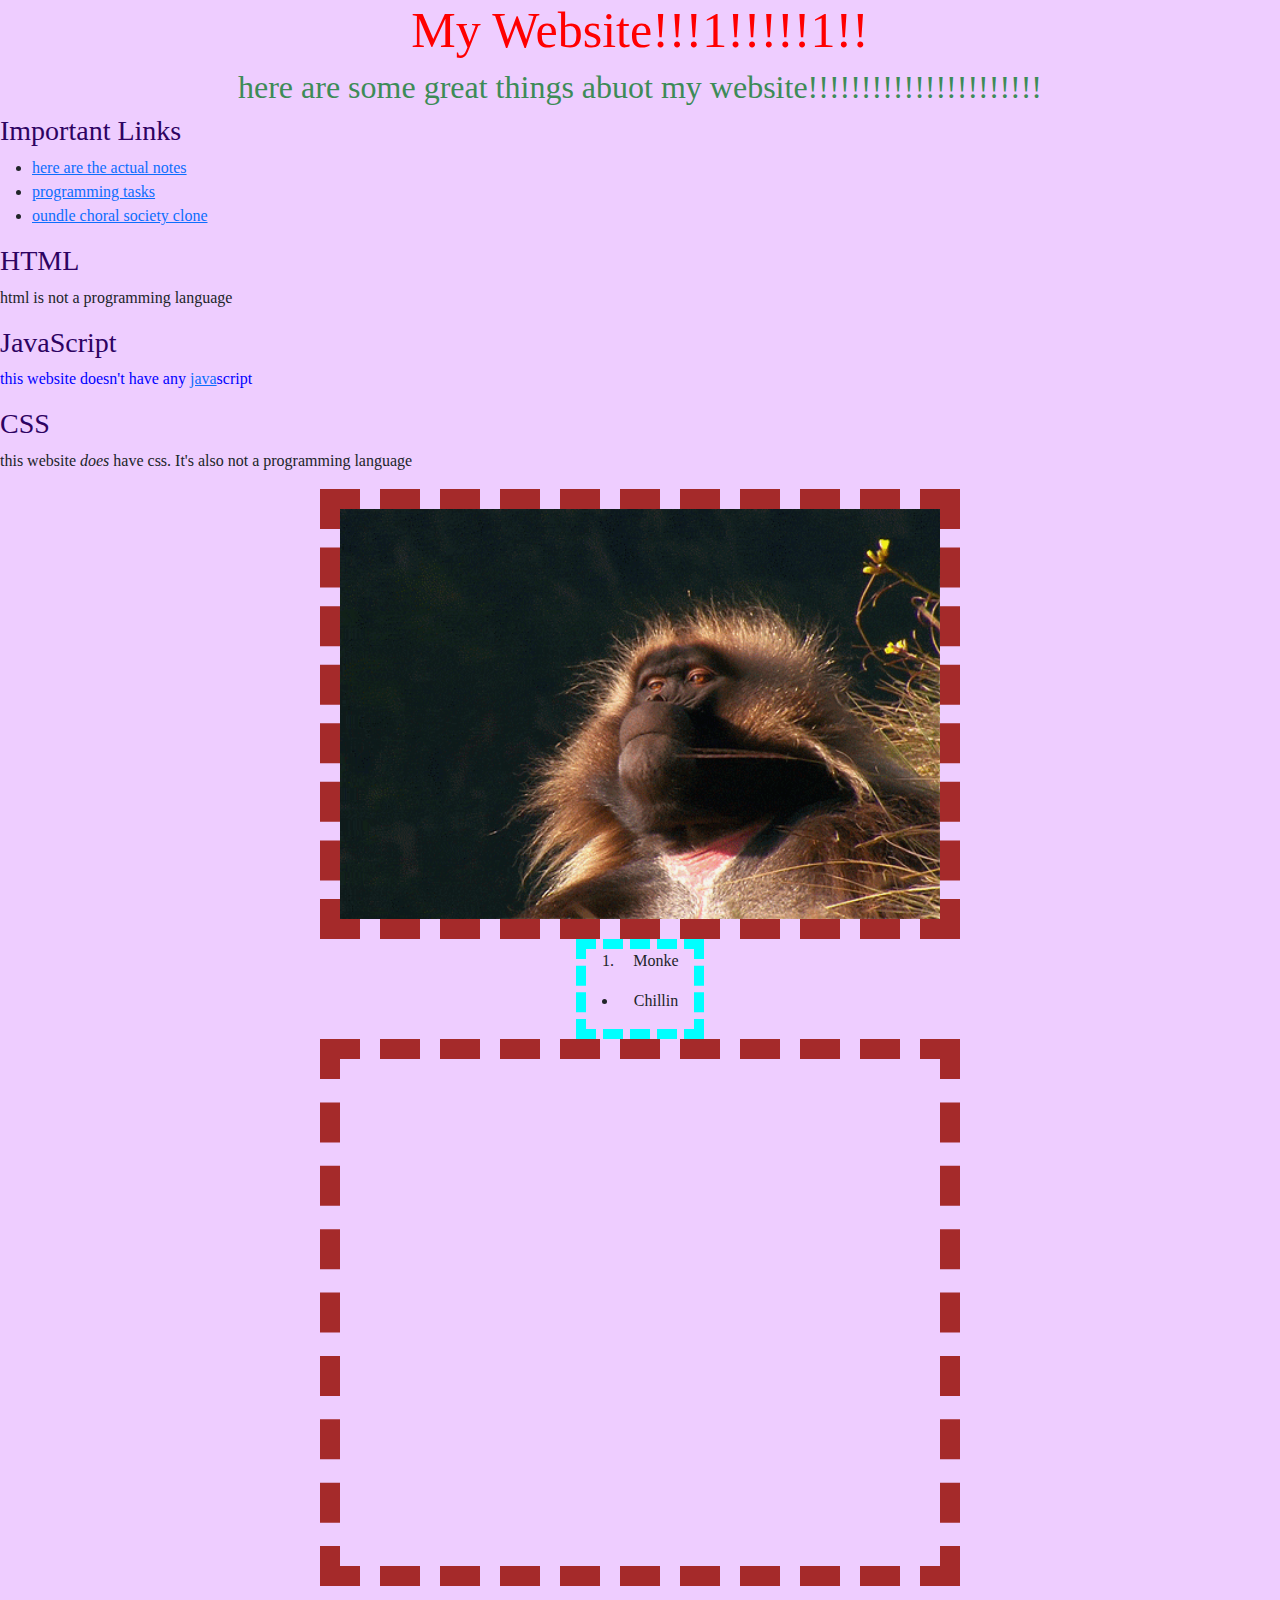
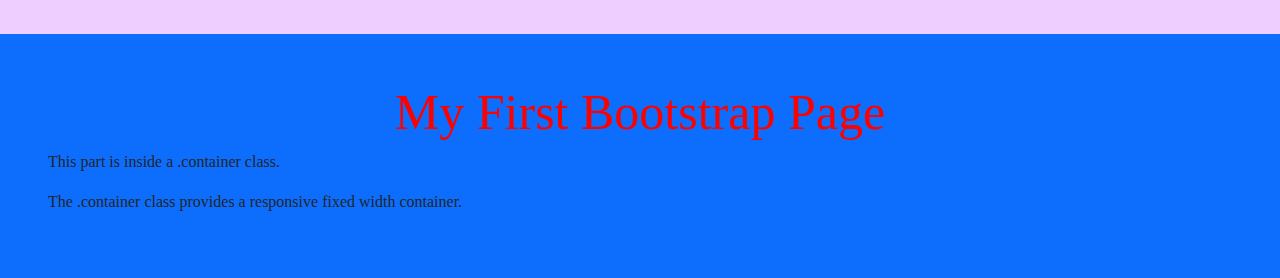
<file: index.html>
<!DOCTYPE HTML>
<html lang="en">
    <head>
        <title>My Website!</title>
        <meta charset="UTF-8">
        <meta name="viewport" content="width=device-width, initial-scale=1">
        <link href="https://cdn.jsdelivr.net/npm/bootstrap@5.3.1/dist/css/bootstrap.min.css" rel="stylesheet">
        <script src="https://cdn.jsdelivr.net/npm/bootstrap@5.3.1/dist/js/bootstrap.bundle.min.js"></script>
        <link rel="stylesheet", href="my website.css">
    </head>
    <body>
        <h1>My Website!!!1!!!!!1!!</h1>
            <h2>here are some great things abuot my website!!!!!!!!!!!!!!!!!!!!!!</h2>
                <h3>Important Links</h3>
                    <ul>
                        <li><a href="the-notes.html">here are the actual notes</a></li>
                        <li><a href="programming_tasks/tasks_master.html">programming tasks</a></li>
                        <li><a href="odcs_clone/choral_clone.html">oundle choral society clone</a></li>
                    </ul>
                <h3>HTML</h3>
                    <p>html is not a programming language</p>
                <h3>JavaScript</h3>
                    <p style="color:blue">this website doesn't have any <a href="https://en.wikipedia.org/wiki/Java">java</a>script</p>
                <div>
                    <h3>CSS</h3>
                    <p>this website <i>does</i> have css. It's also not a programming language</p>
                </div>

        <div class="center">
            <a href="https://www.chillestmonkey.com"><img src="monkey.gif", alt="a monkey chillin", height=100%, width=100%></a>
        </div>

        <div class="centre">
            <ol>
                <li>Monke</li>
            </ol>
            <ul>
                <li>Chillin</li>
            </ul>
        </div>

        <div class="center">
            <iframe src="https://en.wikipedia.org/wiki/Domestic_pigeon", title="pidjun", width=100%, height=500px></iframe>
        </div>

        <div class="container-fluid p-5 mt-5 bg-primary">
            <h1>My First Bootstrap Page</h1>
                <p>This part is inside a .container class.</p>
                <p>The .container class provides a responsive fixed width container.</p>
        </div>
    </body>
</html>
</file>
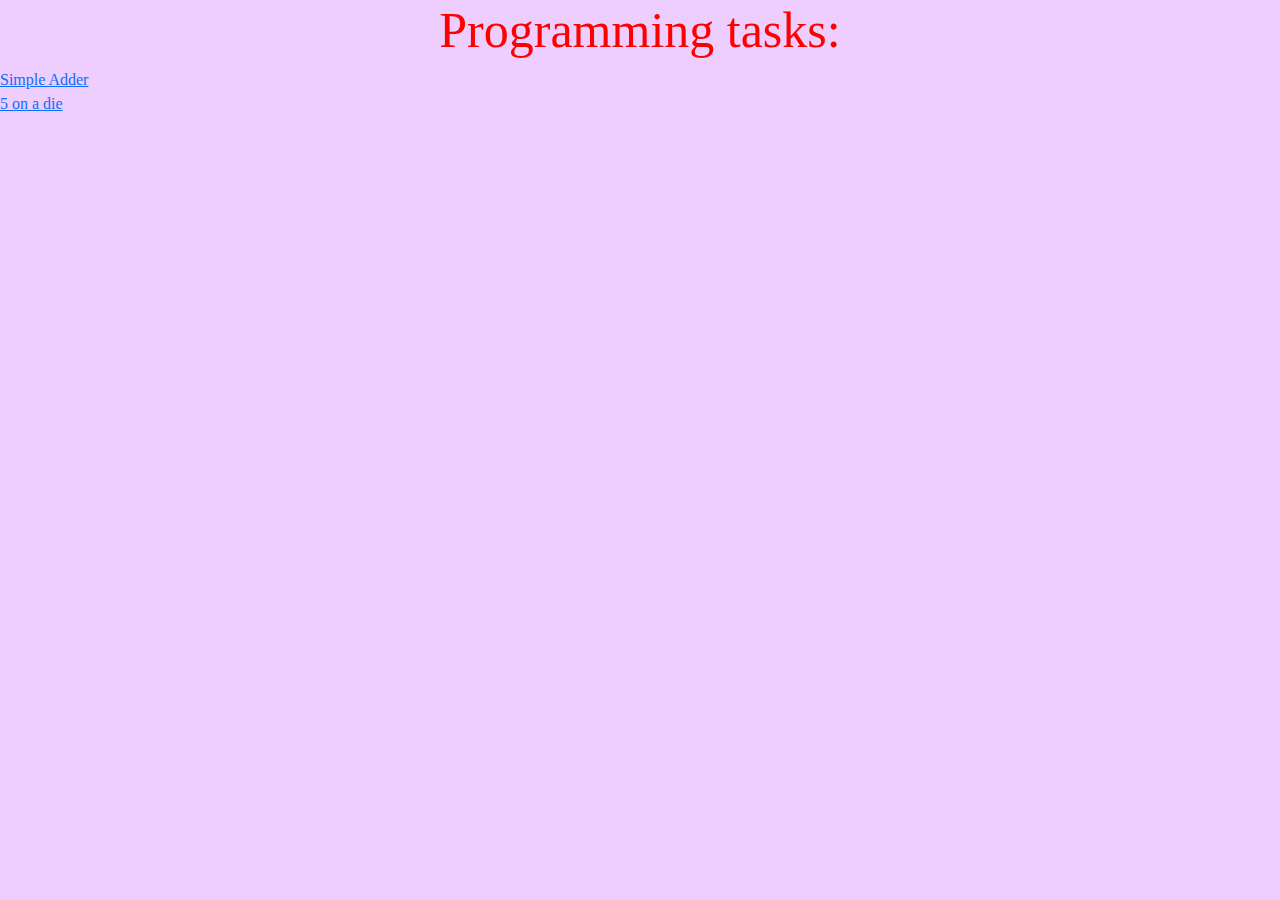
<file: _tasks_master.html>
<!DOCTYPE HTML>
<html lang="en">
    <head>
        <title>Programming Tasks</title>
        <meta charset="UTF-8" name="viewport" content="width=device-width, initial-scale=1">
        <link href="https://cdn.jsdelivr.net/npm/bootstrap@5.3.1/dist/css/bootstrap.min.css" rel="stylesheet">
        <script src="https://cdn.jsdelivr.net/npm/bootstrap@5.3.1/dist/js/bootstrap.bundle.min.js"></script>
        <link rel="stylesheet", href="my website.css">
    </head>
    <body>
        <h1>Programming tasks:</h1>
        <a href="programming_tasks/simple_adder.html">Simple Adder</a>
        <br>
        <a href="programming_tasks/5_on_a_die.html">5 on a die</a>
    </body>
</html>
</file>
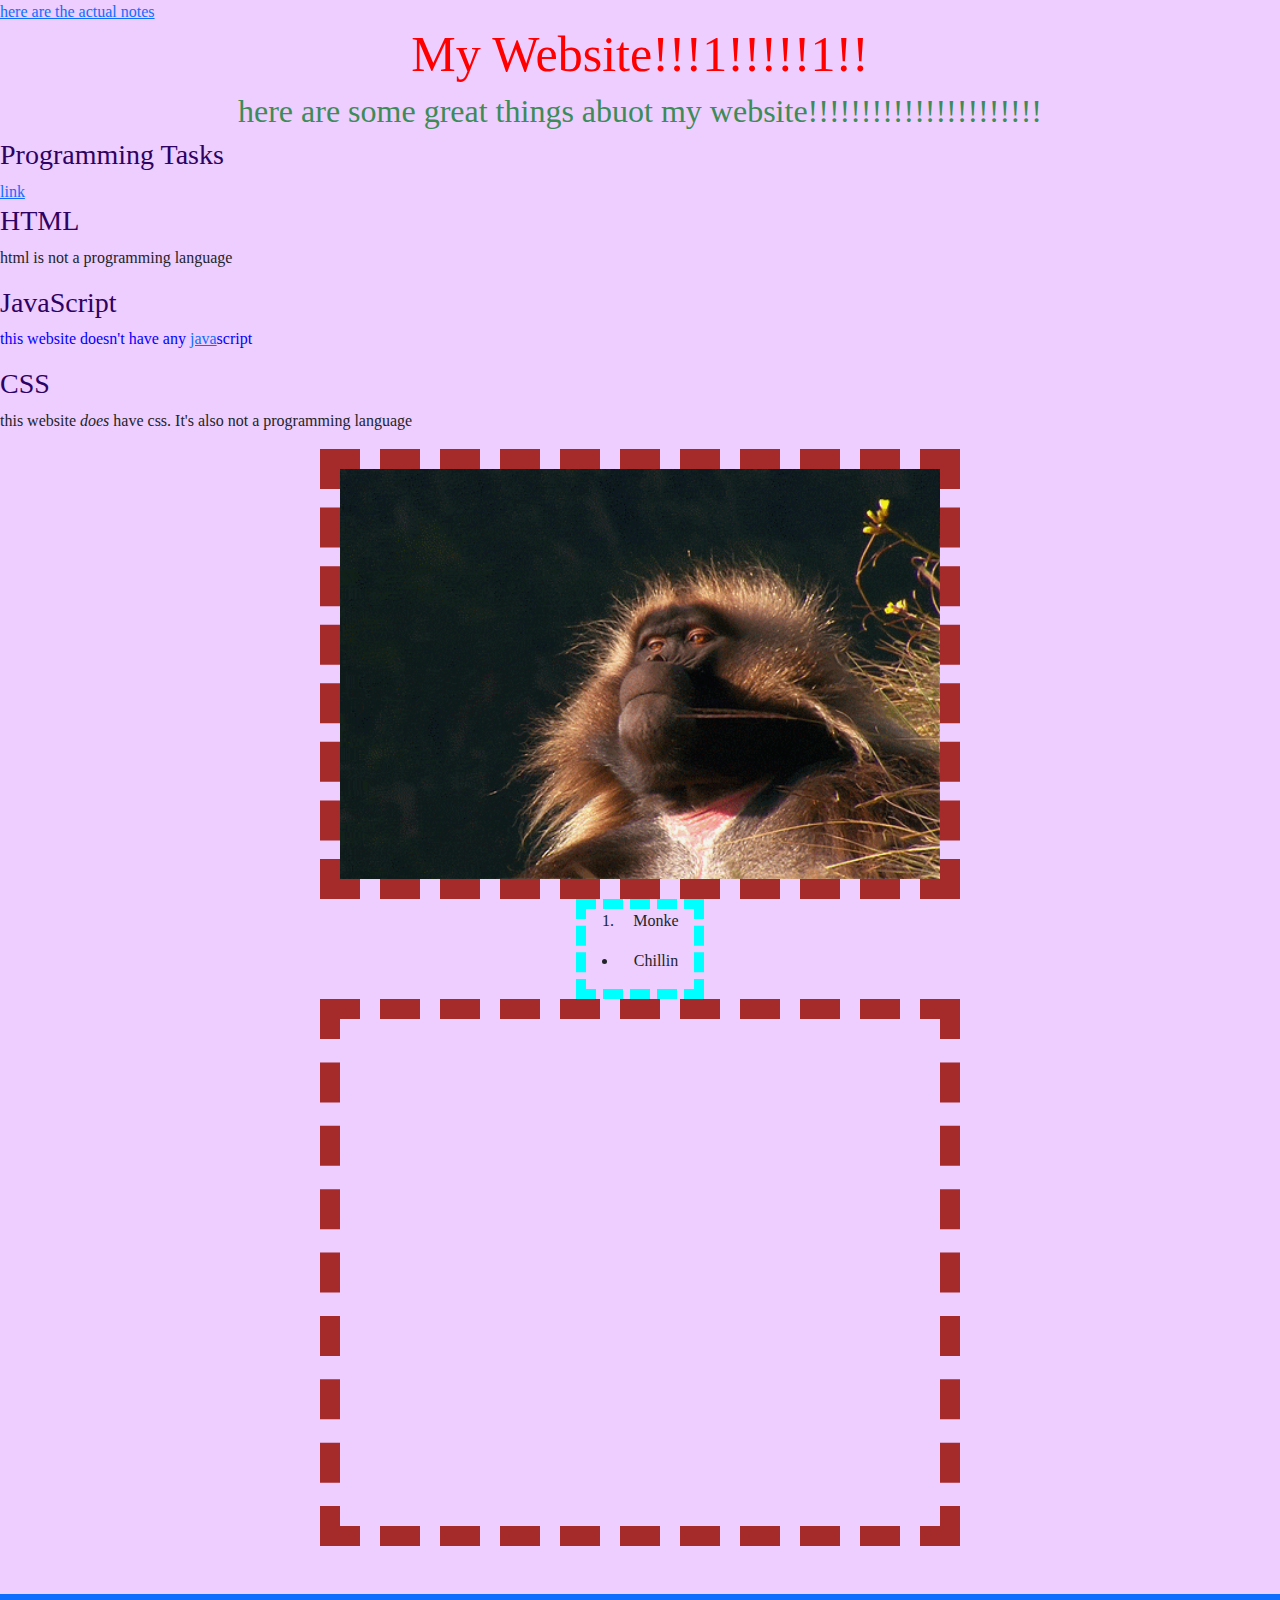
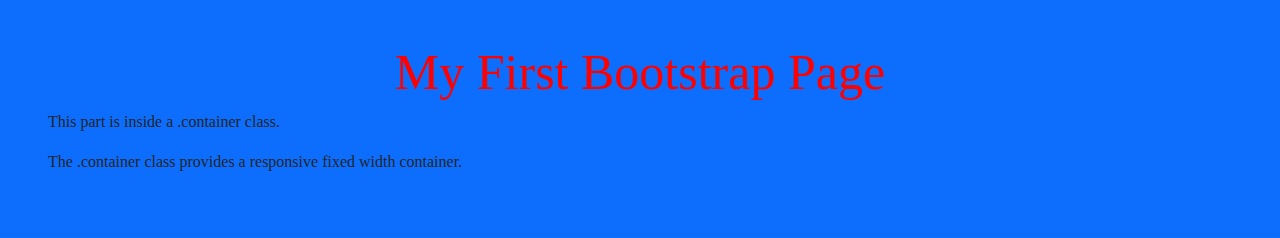
<file: indexy.html>
<!DOCTYPE HTML>
<html lang="en">
    <head>
        <title>My Website!</title>
        <meta charset="UTF-8">
        <meta name="viewport" content="width=device-width, initial-scale=1">
        <link href="https://cdn.jsdelivr.net/npm/bootstrap@5.3.1/dist/css/bootstrap.min.css" rel="stylesheet">
        <script src="https://cdn.jsdelivr.net/npm/bootstrap@5.3.1/dist/js/bootstrap.bundle.min.js"></script>
        <link rel="stylesheet", href="my website.css">
    </head>
    <body>
        <a href="the-notes.html">here are the actual notes</a>
        <h1>My Website!!!1!!!!!1!!</h1>
        <h2>here are some great things abuot my website!!!!!!!!!!!!!!!!!!!!!!</h2>
        <h3>Programming Tasks</h3>
        <a href="programming_tasks/_tasks_master.html">link</a>
        <h3>HTML</h3>
        <p>html is not a programming language</p>
        <h3>JavaScript</h3>
        <p style="color:blue">this website doesn't have any <a href="https://en.wikipedia.org/wiki/Java">java</a>script</p>
        <div>
            <h3>CSS</h3>
            <p>this website <i>does</i> have css. It's also not a programming language</p>
        </div>
        <div class="center">
            <a href="https://www.chillestmonkey.com"><img src="monkey.gif", alt="a monkey chillin", height=100%, width=100%></a>
        </div>
        <div class="centre">
        <ol>
            <li>Monke</li>
        </ol>
        <ul>
            <li>Chillin</li>
        </ul>
        </div>
        <div class="center">
            <iframe src="https://en.wikipedia.org/wiki/Domestic_pigeon", title="pidjun", width=100%, height=500px></iframe>
        </div>
        <div class="container-fluid p-5 mt-5 bg-primary">
            <h1>My First Bootstrap Page</h1>
            <p>This part is inside a .container class.</p>
            <p>The .container class provides a responsive fixed width container.</p>
          </div>
        <!-- <div class="row">
            <div class="col-md-3">
                <p>ay yo</p>
            </div>
            <div class="col-md-3">
                <p>here's another column</p>
            </div>
            <div class="col-md-3">
                <p>and another one</p>
            </div>
            <div class="col-md-3">
                <p>here's a fourth</p>
            </div>
        </div> -->
        </div>
    </body>
</html>
</file>
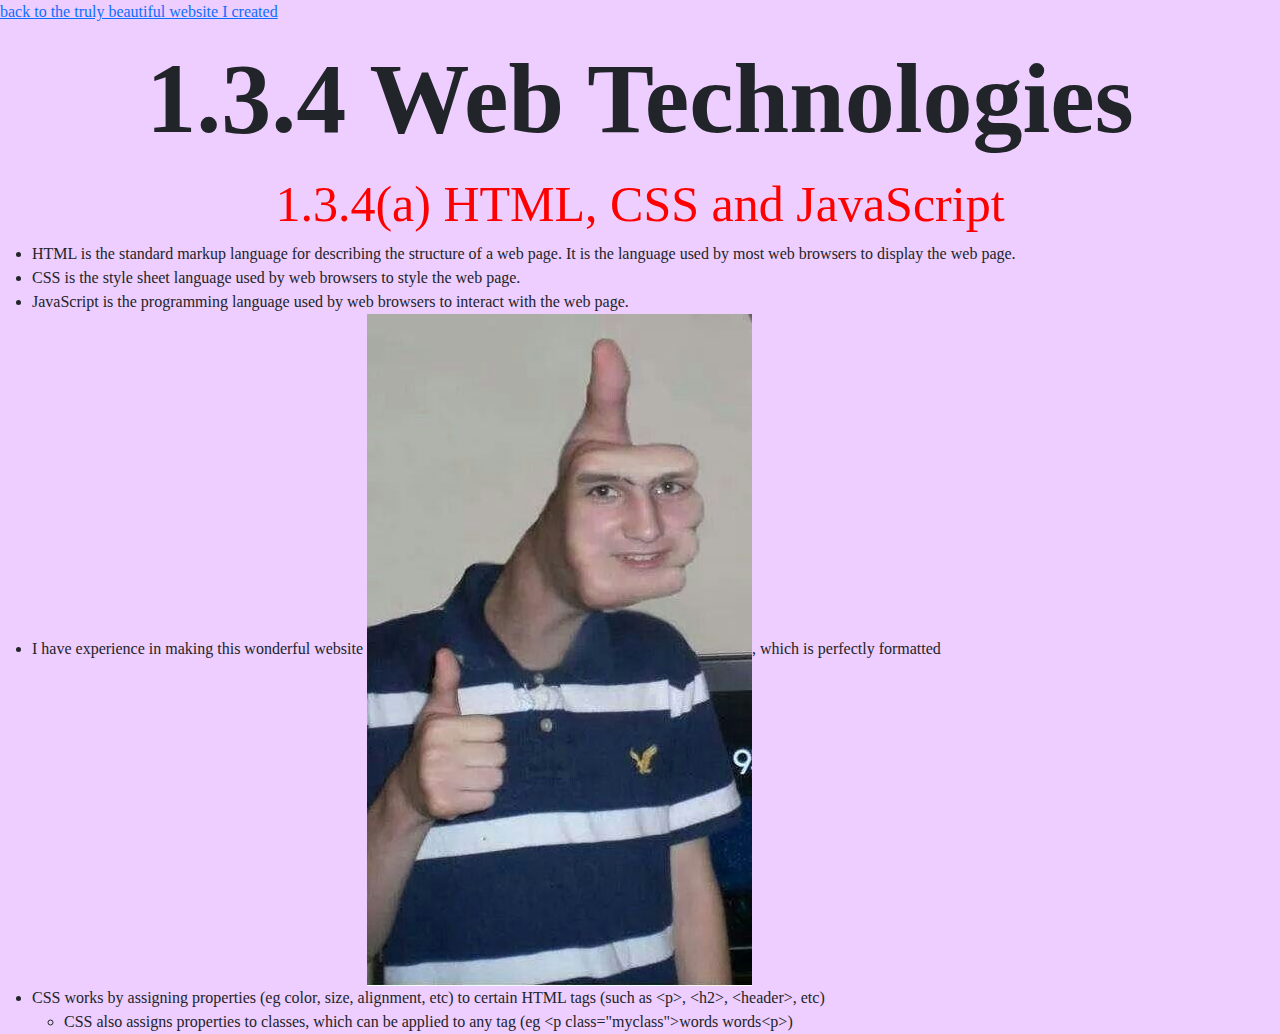
<file: the-notes.html>
<!DOCTYPE HTML>
<html lang="en">
    <head>
        <title>My Website!</title>
        <meta charset="UTF-8" name="viewport" content="width=device-width, initial-scale=1">
        <link href="https://cdn.jsdelivr.net/npm/bootstrap@5.3.1/dist/css/bootstrap.min.css" rel="stylesheet">
        <script src="https://cdn.jsdelivr.net/npm/bootstrap@5.3.1/dist/js/bootstrap.bundle.min.js"></script>
        <link rel="stylesheet", href="my website.css">
    </head>
    <body>
        <a href="index.html">back to the truly beautiful website I created</a>
        <header>1.3.4 Web Technologies</header>
        <h1>1.3.4(a) HTML, CSS and JavaScript</h1>
        <ul>
            <li>
                HTML is the standard markup language for describing the structure of a web page. It is the language used by most web browsers to display the web page.
            </li>
            <li>
                CSS is the style sheet language used by web browsers to style the web page.
            </li>
            <li>
                JavaScript is the programming language used by web browsers to interact with the web page.
            </li>
            <li>
                I have experience in making this wonderful website <img src="thumbsup.jpg">, which is perfectly formatted
            </li>
            <li>
                CSS works by assigning properties (eg color, size, alignment, etc) to certain HTML tags (such as &ltp&gt, &lth2&gt, &ltheader&gt, etc)
                <ul>
                    <li>
                        CSS also assigns properties to classes, which can be applied to any tag (eg &ltp class="myclass"&gtwords words&ltp&gt)
                    </li>
                </ul>
            </li>
        </ul>
    </body>
</html>
</file>
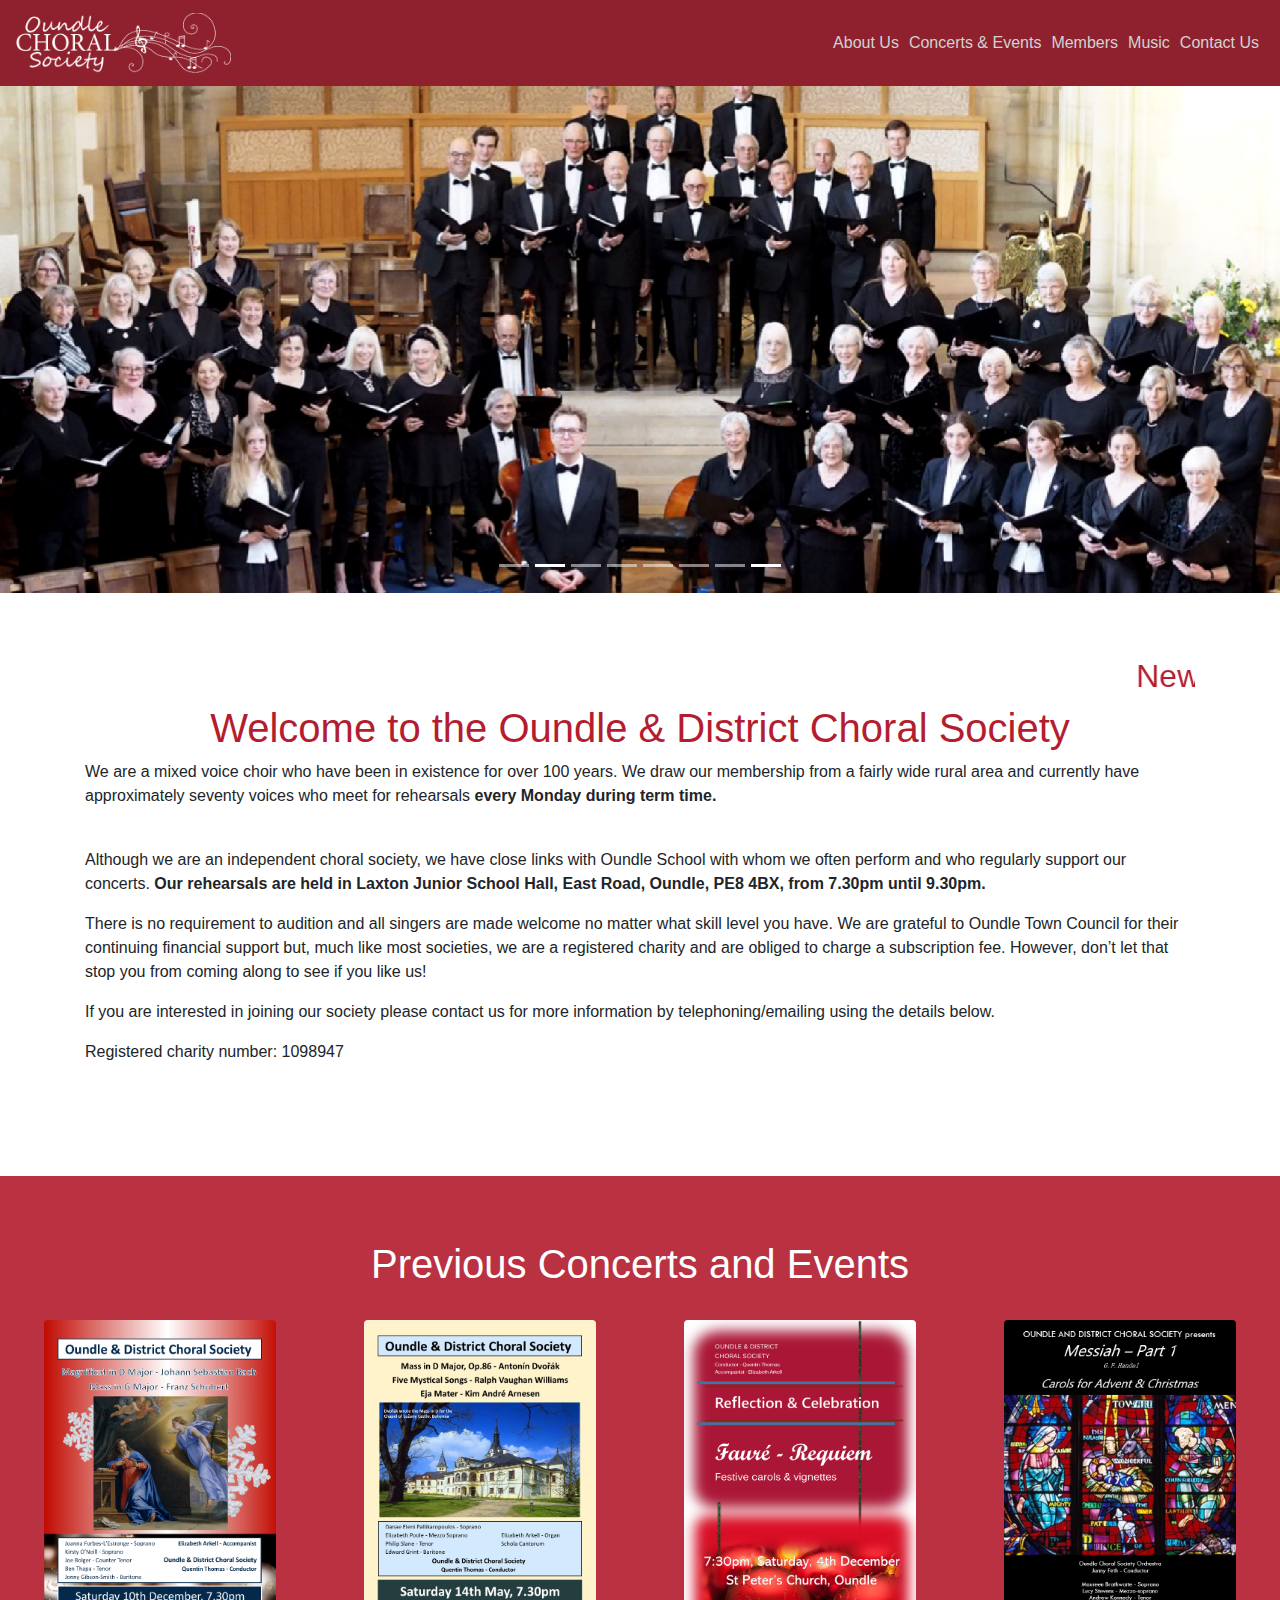
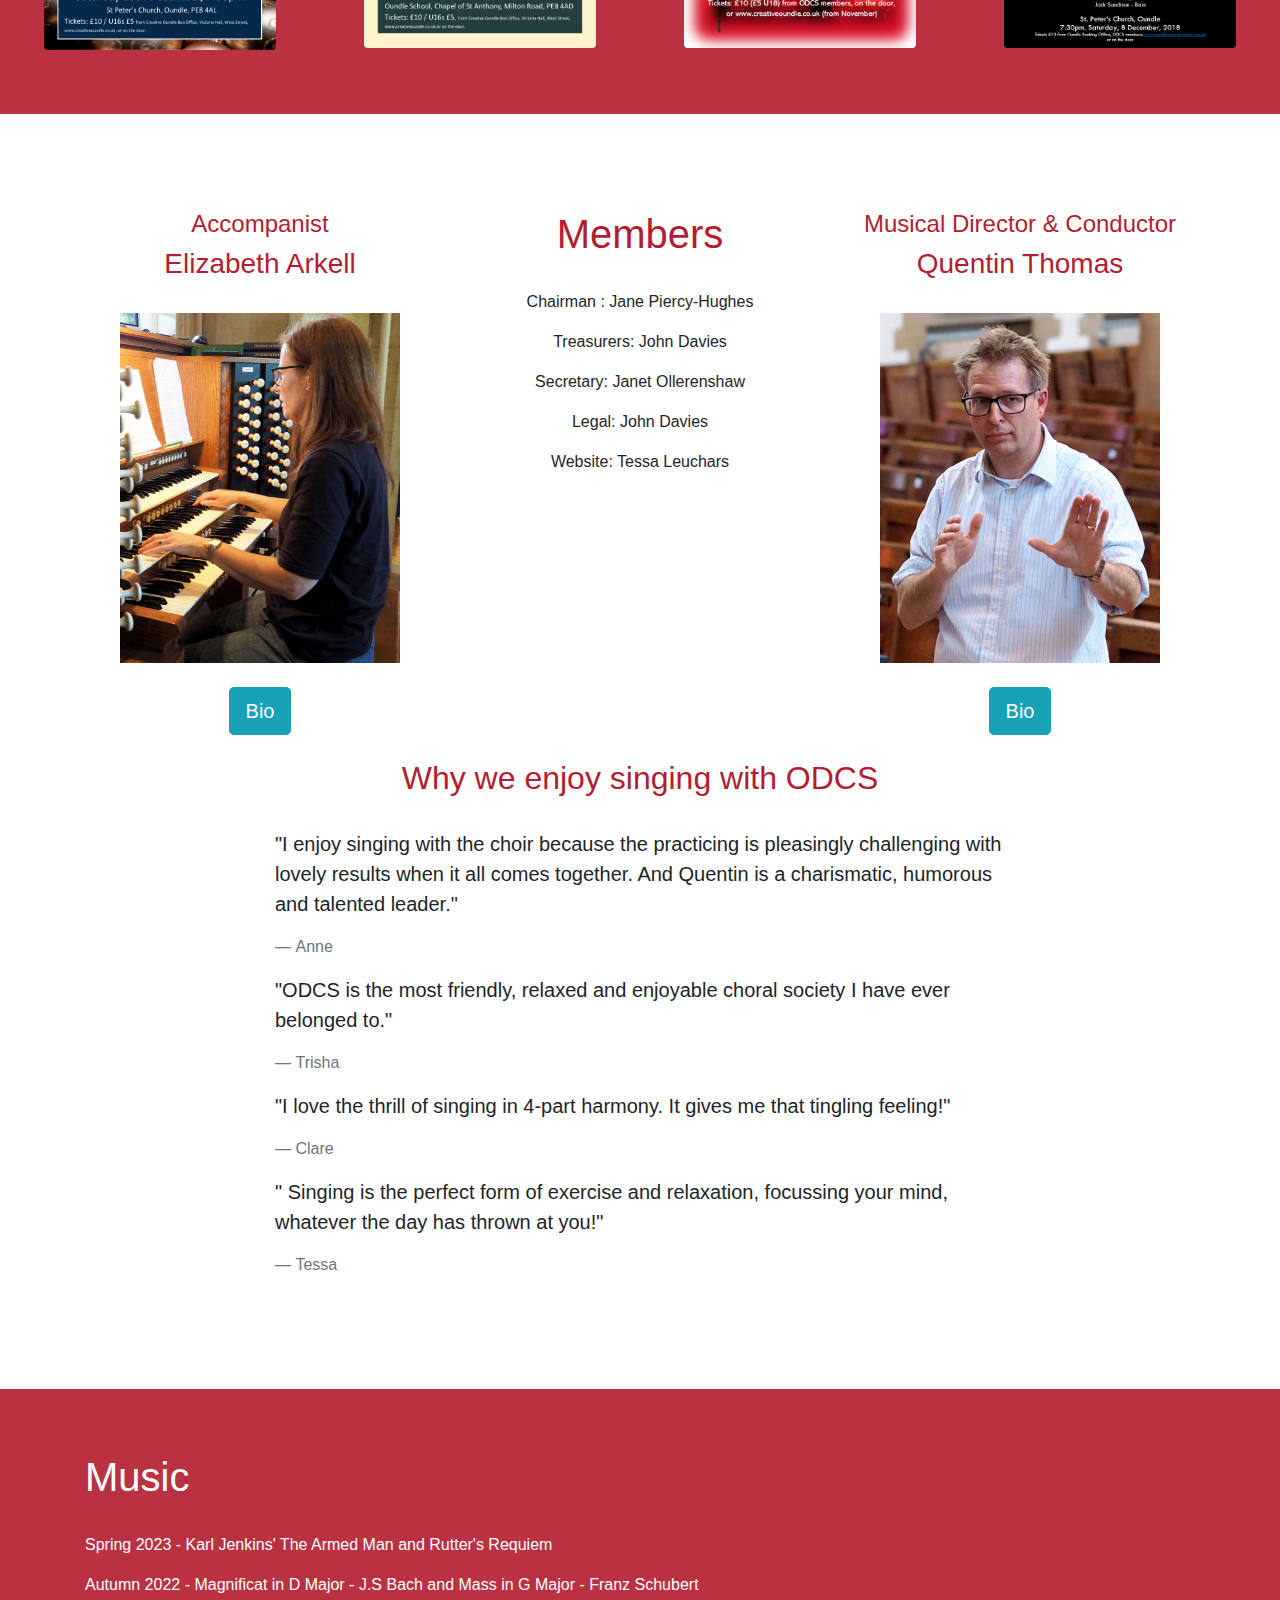
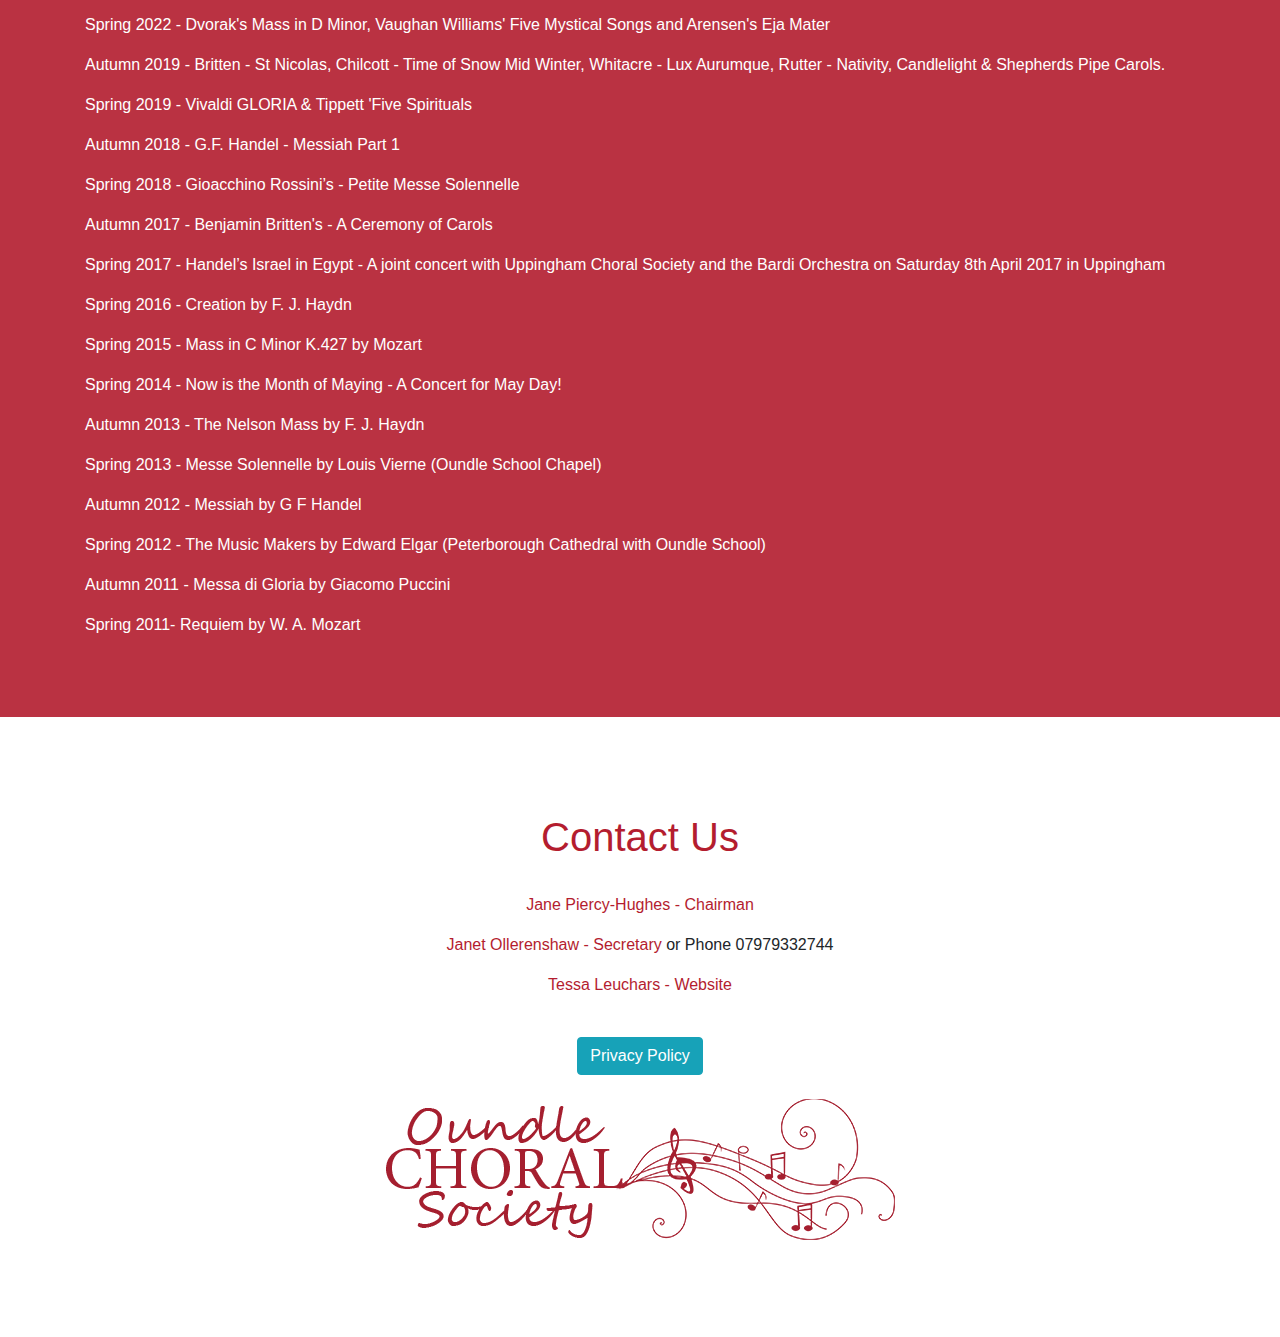
<file: odcs_clone/choral_clone.html>
<!-- <!DOCTYPE html>
<html lang="en">
  <head>
      <meta charset="utf-8">
      <title>Oundle and District Choral Society</title>
      <meta name="viewport" content="width=device-width, initial-scale=1">
      <script src="https://ajax.googleapis.com/ajax/libs/jquery/3.6.4/jquery.min.js"></script>
      <script src="https://maxcdn.bootstrapcdn.com/bootstrap/3.4.1/js/bootstrap.min.js"></script>
      <link href="cccss.css" rel="stylesheet">
      <link href="https://fonts.googleapis.com/css?family=Lato" rel="stylesheet" type="text/css">
      <link href="https://fonts.googleapis.com/css?family=Montserrat" rel="stylesheet" type="text/css">
  </head>
  <body>
    <nav class="navbar navbar-expand-sm navbar-custom navbar-dark fixed-top justify-content-end">
      <img src="images/ocs.png" style="height:60px">
      <div class="container-fluid">
        <div class="navbar-header">
          <a class="navbar-brand" href="#">WebSiteName</a>
        </div>
        <ul class="nav navbar-nav">
          <li class="active"><a href="#">Home</a></li>
          <li><a href="#">Page 1</a></li>
          <li><a href="#">Page 2</a></li>
          <li><a href="#">Page 3</a></li>
        </ul>
      </div>
    </nav>
  </body>
</html> -->

<html lang="en"><head><meta charset="utf-8">
  <head>
    <meta charset="utf-8">
    <title>Oundle and District Choral Society</title>
    <meta name="viewport" content="width=device-width, initial-scale=1">
    <link href="https://maxcdn.bootstrapcdn.com/bootstrap/4.4.1/css/bootstrap.min.css" rel="stylesheet">
    <script src="https://ajax.googleapis.com/ajax/libs/jquery/3.4.1/jquery.min.js"></script>
    <script src="https://cdnjs.cloudflare.com/ajax/libs/popper.js/1.16.0/umd/popper.min.js"></script>
    <script src="https://maxcdn.bootstrapcdn.com/bootstrap/4.4.1/js/bootstrap.min.js"></script>
    <link href="cccss.css" rel="stylesheet">
    <link href="https://fonts.googleapis.com/css?family=Lato" rel="stylesheet" type="text/css">
    <link href="https://fonts.googleapis.com/css?family=Montserrat" rel="stylesheet" type="text/css">
    <link href="images/ocsfavicon.png" rel="icon" type="image/png">
  </head>

  <body data-offset="50" data-spy="scroll" data-target=".navbar" id="top">
    <nav class="navbar navbar-expand-sm navbar-custom navbar-dark fixed-top justify-content-end">
      <div class="navbar-brand text-left mr-auto"><img src="images/ocs.png" style="height:60px"></div>
      <div class="collapse navbar-collapse flex-grow-0" id="collapsibleNavbar">
        <ul class="navbar-nav text-right">
          <div style="padding: 5px; color: rgb(210, 210, 210);"><li class="nav-item">About Us</li></div>
          <div style="padding: 5px; color: rgb(210, 210, 210);"><li class="nav-item">Concerts &amp; Events</li></div>
          <div style="padding: 5px; color: rgb(210, 210, 210);"><li class="nav-item">Members</li></div>
          <div style="padding: 5px; color: rgb(210, 210, 210);"><li class="nav-item">Music</li></div>
          <div style="padding: 5px; color: rgb(210, 210, 210);"><li class="nav-item">Contact Us</li></div>
        </ul>
      </div>
    </nav>

    <div id="myCarousel" class="carousel slide carousel-fade pointer-event" data-ride="carousel" style="margin-top:60px">
      <ul class="carousel-indicators">
        <li class="" data-slide-to="0" data-target="#myCarousel"></li>
        <li data-target="#myCarousel" data-slide-to="1" class="active"></li>
        <li data-target="#myCarousel" data-slide-to="2"></li>
        <li data-slide-to="3" data-target="#myCarousel" class=""></li>
        <li data-slide-to="4" data-target="#myCarousel" class=""></li>
        <li data-slide-to="5" data-target="#myCarousel" class=""></li>
        <li data-slide-to="6" data-target="#myCarousel" class=""></li>
        <li data-slide-to="7" data-target="#myCarousel" class="active"></li>
      </ul>

      <div class="carousel-inner">
        <div class="carousel-item"><img alt="pic7" class="img-fluid" src="images/apr23finale.png"></div>
        <div class="carousel-item"><img alt="pic2" class="img-fluid" src="images/apr239.png"></div>
        <div class="carousel-item"><img alt="pic4" class="img-fluid" src="images/apr2310.png"></div>
        <div class="carousel-item"><img alt="pic6" class="img-fluid" src="images/apr237.png"></div>
        <div class="carousel-item"><img alt="pic8" class="img-fluid" src="images/apr231_Joanna.png"></div>
        <div class="carousel-item"><img alt="pic5" class="img-fluid" src="images/5.png"></div>
        <div class="carousel-item"><img alt="pic3" class="img-fluid" src="images/3.jpg"></div>
        <div class="carousel-item active"><img alt="pic1" class="img-fluid" src="images/1.png"></div>
      </div>
    </div>

<div class="jumbotron jumbotron-fluid bg-white" id="aboutus">
<div class="container">
<marquee><h2 class="red-text">New term starts Monday 4th September - new members welcome!</h2></marquee>
<!--<h2 class="p-2 text-center bg-success text-light">Next concert<br>Songs from the Shows<br>Saturday 16th December 7:30pm&nbsp;</h2>-->

<h1 class="red-text text-center">Welcome to the Oundle &amp; District Choral Society</h1>

<p>We are a mixed voice choir who have been in existence for over 100 years. We draw our membership from a fairly wide rural area and currently have approximately seventy voices who meet for rehearsals <b>every Monday during term time.</b></p>
&nbsp;

<p>Although we are an independent choral society, we have close links with Oundle School with whom we often perform and who regularly support our concerts. <b>Our rehearsals are held in Laxton Junior School Hall, East Road, Oundle, PE8 4BX, from 7.30pm until 9.30pm.</b></p>

<p>There is no requirement to audition and all singers are made welcome no matter what skill level you have. We are grateful to Oundle Town Council for their continuing financial support but, much like most societies, we are a registered charity and are obliged to charge a subscription fee. However, don’t let that stop you from coming along to see if you like us!</p>

<p>If you are interested in joining our society please contact us for more information by telephoning/emailing using the details below.</p>

<p>Registered charity number: 1098947</p>
</div>
</div>

<div class="jumbotron jumbotron-fluid bg-red text-center" id="concertsandevents">
<div class="container-fluid"> 
            <!--<h1 class="white-text">Forthcoming Concerts and Events</h1>
            <br>
            <h2 class="white-text">Magnificat in D Major - J.S Bach</h2>
            <h2 class="white-text">and Mass in G Major - Franz Schubert</h2>
            <h2 class="white-text"> Saturday 10th December 7:30pm</h2>
            <br>
            <img class="img-fluid rounded" style="width:33%" src="images/ODCS Christmas 22 Poster.png"> 
            <br> -->
            
<h1 class="white-text">Previous Concerts and Events</h1>
&nbsp;

<div class="row">
<div class="col-sm-3"><img class="img-fluid rounded" src="images/ODCS Christmas 22 Poster.png" style="width:80%"></div>
<div class="col-sm-3"><img class="img-fluid rounded" src="images/Easter22Poster.jpg" style="width:80%"></div>

<div class="col-sm-3"><img class="img-fluid rounded" src="images/ODCS2021poster.png" style="width:80%"></div>

<div class="col-sm-3"><img class="img-fluid rounded" src="images/2018 Messiah Concert Poster.jpg" style="width:80%"></div>

<!--<div class="col-sm-3"><img class="img-fluid rounded" src="images/Rossini's Concert Poster 2018.jpg" style="width:80%" /></div>
 <div class="col-sm-3"><img class="img-fluid rounded" style="width:80%" src="images/Creation 2016 - 675x950.jpg"> </div> --></div>
</div>
</div>

<div class="jumbotron jumbotron-fluid bg-white" id="members">
<div class="container">
<div class="row">
<div class="col-sm-4 text-center">
<h4 class="red-text">Accompanist</h4>

<h3 class="red-text">Elizabeth Arkell</h3>
<!-- Trigger the modal with a button --><br>
<img class="img-fluid" src="images/Elizabeth.png" style="width: 80%"><br>
<br>
<button class="btn btn-info btn-lg" data-target="#EJA" data-toggle="modal" type="button">Bio</button> <!-- Modal -->

<div class="modal fade" id="EJA" role="dialog">
<div class="modal-dialog"><!-- Modal content-->
<div class="modal-content">
<div class="modal-header">
<h4 class="modal-title">Elizabeth Arkell</h4>
</div>

<div class="modal-body">
<p>Elizabeth was a music scholar at Ardingly College and organ scholar at Sidney Sussex College, Cambridge, where she read for a degree in music. A Fellow of the Royal College of Organists, Elizabeth is an experienced organist and accompanist, having worked with many choirs and choral societies. Her career in music education has seen her teach in schools in Berkshire, Hampshire and Staffordshire, and she is currently Head of Academic Music and School Organist at Oundle School. Elizabeth is a senior examiner for Pearson GCSE Music and also an examiner for the ABRSM. Elizabeth has been Organist and Director of Music at St John’s in Peterborough since December 2014 and has accompanied Oundle and District Choral Society since 2017.</p>
</div>

<div class="modal-footer"><button class="btn btn-default" data-dismiss="modal" type="button">Close</button></div>
</div>
</div>
</div>
</div>

<div class="col-sm-4 text-center">
<h1 class="red-text">Members</h1>
&nbsp;

<p>Chairman : Jane Piercy-Hughes</p>

<p>Treasurers: John Davies</p>

<p>Secretary: Janet Ollerenshaw</p>

<p>Legal: John Davies</p>

<p>Website: Tessa Leuchars</p>
<br>
<br>
&nbsp;</div>

<div class="col-sm-4 text-center">
<h4 class="red-text">Musical Director &amp; Conductor</h4>

<h3 class="red-text">Quentin Thomas</h3>
<br>
<img class="img-fluid" src="images/Quentin.png" style="width: 80%"><br>
<br>
<!--<h3 class="red-text"> Bio </h3>
                    Trigger the modal with a button --><button class="btn btn-info btn-lg" data-target="#QPT" data-toggle="modal" type="button">Bio</button> <!-- Modal -->

<div class="modal fade" id="QPT" role="dialog">
<div class="modal-dialog modal-lg"><!-- Modal content-->
<div class="modal-content">
<div class="modal-header">
<h4 class="modal-title">Quentin Thomas</h4>
</div>

<div class="modal-body">
<p>Quentin Thomas was born into a musical family and became Head Chorister at Westminster Abbey singing for the daily services, many important occasions, recordings, films, tours, and was regularly called upon as a soloist, often recording with Deutsche Grammophon. He gained full scholarships to The King’s School Canterbury, then to Oxford University, to the Guildhall School of Music &amp; Drama for post-graduate studies in Advanced Composition and then Conducting and Repetiteuring, and finally to the National Film &amp; Television School to compose Screen Music. His four Masters’ Degrees and Associateship to the Royal College of Organists are indicative of his diverse interests across the music world that have encompassed composition, conducting, performing and music education.</p>

<p>Quentin has toured extensively as a recitalist and accompanist on both piano and organ appearing in the BBC Proms, on Radio 3 and ClassicFM. He was for three years the invited organist and repetiteur for the European Union Youth Orchestra working closely with guests such as Vladimir Ashkenazy and Sir Colin Davis, and recorded Alison Balsom’s first CD (organ and trumpet) to wide acclaim with EMI.</p>

<p>Composing hi-lights include two Oscar nominations in Hollywood’s Short Film category; being an in-house composer for a publisher whilst still at school; three operas, one opening a Deutsche Oper am Rhein, Dusseldorf season. He has written diverse works ranging from song cycles to orchestral works, sound designs to choral and dance works for leading artists and ensembles in most of the London major concert venues.</p>

<p>As a conductor, Quentin has considerable experience in bringing the best out of semi-professional and amateur outfits, be they massed choruses, community choirs, orchestras or school ensembles. He has formed and run many a festival such as the Guildhall School’s Festival of Contemporary Music, and the St John’s Hyde Park Festival. He is presently a trustee of Creative Oundle.</p>

<p>As an educationalist, Quentin has been Director of Music at Oundle since 2013. He was for eight years Director of Music at Haileybury, taking the choir to the finals of the BBC Songs of Praise Choir of the Year in the three times they entered the competition. Prior to this, he taught at the Yehudi Menuhin School and worked with the London Sinfonietta Education Programme.</p>
</div>

<div class="modal-footer"><button class="btn btn-default" data-dismiss="modal" type="button">Close</button></div>
</div>
</div>
</div>
</div>
</div>
<br>
<div class="row"> 
    <div class="col-sm-2"></div>
    <div class="col-sm-8">
        <h2 class="text-center red-text">Why we enjoy singing with ODCS</h2>
        <br>
    
        <blockquote class="blockquote">
            <p>"I enjoy singing with the choir because the practicing is pleasingly challenging with lovely results when it all comes together. And Quentin is a charismatic, humorous and talented leader." </p>
            <footer class="blockquote-footer">Anne</footer>
        </blockquote>
        <blockquote class="blockquote">
            <p>"ODCS is the most friendly, relaxed and enjoyable choral society I have ever belonged to."  </p>
            <footer class="blockquote-footer">Trisha</footer>
        </blockquote>
        <blockquote class="blockquote">
            <p>"I love the thrill of singing in 4-part harmony. It gives me that tingling feeling!"  </p>
            <footer class="blockquote-footer">Clare</footer>
        </blockquote>
        <blockquote class="blockquote">
            <p>" Singing is the perfect form of exercise and relaxation, focussing your mind, whatever the day has thrown at you!" </p>
            <footer class="blockquote-footer">Tessa</footer>
        </blockquote>
    </div>
    <div class="col-sm-2"></div>
</div>

</div>
</div>

<div class="jumbotron jumbotron-fluid bg-red" id="music">
<div class="container">
<h1>Music</h1>
&nbsp;
<p>Spring 2023 - Karl Jenkins' The Armed Man and Rutter's Requiem</p>
<p>Autumn 2022 - Magnificat in D Major - J.S Bach and Mass in G Major - Franz Schubert </p>

<p>Spring 2022 - Dvorak's Mass in D Minor, Vaughan Williams' Five Mystical Songs and Arensen's Eja Mater</p>

<p>Autumn 2019 - Britten - St Nicolas, Chilcott - Time of Snow Mid Winter, Whitacre - Lux Aurumque, Rutter - Nativity, Candlelight &amp; Shepherds Pipe Carols.</p>

<p>Spring 2019 - Vivaldi GLORIA &amp; Tippett 'Five Spirituals</p>

<p>Autumn 2018 - G.F. Handel - Messiah Part 1</p>

<p>Spring 2018 - Gioacchino Rossini’s - Petite Messe Solennelle</p>

<p>Autumn 2017 - Benjamin Britten's - A Ceremony of Carols</p>

<p>Spring 2017 - Handel’s Israel in Egypt - A joint concert with Uppingham Choral Society and the Bardi Orchestra on Saturday 8th April 2017 in Uppingham</p>

<p>Spring 2016 - Creation by F. J. Haydn</p>

<p>Spring 2015 - Mass in C Minor K.427 by Mozart</p>

<p>Spring 2014 - Now is the Month of Maying - A Concert for May Day!</p>

<p>Autumn 2013 - The Nelson Mass by F. J. Haydn</p>

<p>Spring 2013 - Messe Solennelle by Louis Vierne (Oundle School Chapel)</p>

<p>Autumn 2012 - Messiah by G F Handel</p>

<p>Spring 2012 - The Music Makers by Edward Elgar (Peterborough Cathedral with Oundle School)</p>

<p>Autumn 2011 - Messa di Gloria by Giacomo Puccini</p>

<p>Spring 2011- Requiem by W. A. Mozart</p>
</div>
</div>

<div class="jumbotron jumbotron-fluid bg-white" id="contactus">
<div class="container text-center">
<h1 class="red-text">Contact Us</h1>
&nbsp;

<p><a class="red-text" href="mailto:janephughes@gmail.com">Jane Piercy-Hughes - Chairman </a></p>

<p><a class="red-text" href="mailto:Ollerenshawjb@gmail.com">Janet Ollerenshaw - Secretary</a> or Phone 07979332744</p>

<p><a class="red-text" href="mailto:tleuchars@btinternet.com">Tessa Leuchars - Website</a></p>
<br>
<!-- Button to Open the Modal --><button class="btn btn-info" data-target="#myModal" data-toggle="modal" type="button">Privacy Policy</button><!-- The Modal -->

<div class="modal" id="myModal">
<div class="modal-dialog modal-xl">
<div class="modal-content"><!-- Modal Header -->
<div class="modal-header">
<h4 class="modal-title red-text">Privacy Policy</h4>
<button class="close" data-dismiss="modal" type="button">×</button></div>
<!-- Modal body -->

<div class="modal-body red-text text-left">
<p>At Oundle &amp; District Choral Society, we always respect your personal privacy. We do collect information from you, but it is our company policy and priority to ensure that all personal information remains private and secure. To earn your trust and confidence in the internet and in Oundle &amp; District Choral Society, we are disclosing our privacy practices and the uses of the information we gather. To protect your privacy, Oundle &amp; District Choral Society:</p>

<ul>
	<li>Will not release any information about you without first obtaining your consent, unless required to do so by law or in the good-faith belief that such action is necessary in order to conform to the edicts of the law or comply with a legal process served on our company.</li>
	<li>Will not knowingly use any information from children younger than 16 without parental consent •</li>
	<li>Will inform you when we change our privacy policy, either by e-mail or via a link on our home page</li>
</ul>

<p>Oundle &amp; District Choral Society reserves the right to amend this Privacy Statement at any time without prior notice, and only the current Privacy Statement may be deemed effective.</p>

<p>1. What general information does Oundle &amp; District Choral Society collect about me and how is it used? When you visit the Oundle &amp; District Choral Society web site, we collect some basic information about your computer, such as: IP address (your computer's unique signature). Operating system (e.g., Windows XP). Browser software (e.g., Microsoft Internet Explorer, Firefox). Internet Service Provider (e.g., Pipex, Demon, AOL, etc.) Other numeric codes used to identify a computer. The information we collect is aggregated to reflect the population and not focused on individuals. We use it to help us better understand the people who visit the Oundle &amp; District Choral Society web site. In addition, like many other sites with paid advertising, we disclose some of this aggregate information to advertisers to inform them of the number of people who have seen and clicked on their links or advertisements.</p>

<p>2. What personal information does Oundle &amp; District Choral Society collect about me and how is it used? During the process of completing our email form, we ask you to supply personal information, including your name and an e-mail address. Any information submitted is kept for our records only. It is never passed on to third parties, nor is it added to any list or used to send unsolicited e-mail or correspondence of any type.</p>

<p>3. How do third-party advertisers use my information? Oundle &amp; District Choral Society does not pass on any personal information of any description to third-party advertisers. Any information we pass on is of a general nature as outlined above regarding numbers of visitors, page views, etc. If you receive an email from a third party stating that it is associated with Oundle &amp; District Choral Society, yet you do not recall asking for the information, please follow the third party's removal procedures. If this procedure is not successful, please forward the e-mail with a summary of your experience to enquiries@oundlechoralsociety.org.uk. Additionally, be aware that when you click on links, you may be brought to other sites not operated by Oundle &amp; District Choral Society. You are responsible for information you provide these sites. We recommend that you review the privacy policy of any site that requests personal information.</p>

<p>4. How may I protect my privacy on the Internet and within Oundle &amp; District Choral Society? - Know the risks? If you provide your e-mail address to public domains such as chat rooms or newsgroups, or you provide it to web sites which don't respect your privacy, you may begin to receive unsolicited e-mail. Unsolicited e-mail is also known as spam. Oundle &amp; District Choral Society has strict rules prohibiting spam; it is generally a good idea to provide your e-mail address only to people or groups that you trust.</p>

<p>5. Educate yourself! Look for a privacy statement on every site you visit on the Web, and search for information on how to protect your privacy. Tell your children:"Never talk to strangers!" Teach children not to give out their names or other personal information. Tell them never to fill out online registration forms without your knowledge and consent. We always respect your personal privacy. We do collect information from you, but it is our company policy and priority to ensure that all personal information remains private and secure. To earn your trust and confidence in the internet and in Oundle &amp; District Choral Society, we are disclosing our privacy practices and the uses of the information we gather.</p>
</div>
<!-- Modal footer -->

<div class="modal-footer"><button class="btn btn-danger" data-dismiss="modal" type="button">Close</button></div>
</div>
</div>
</div>
<br>
<br>
<img class="img-fluid" src="images/ocsred.png"></div>
</div>
<script>
        //scroll smooth jquery 700 scroll speed -50 margin
        $('.nav-link').click(function() {
            var sectionTo = $(this).attr('href');
            $('html, body').animate({
                scrollTop: $(sectionTo).offset().top - 50
            }, 700);
        });
        $('.navbar-brand').click(function() {
            var sectionTo = $(this).attr('href');
            $('html, body').animate({
                scrollTop: $(sectionTo).offset().top - 80
            }, 700);
        });
    </script>

</body></html>
</file>
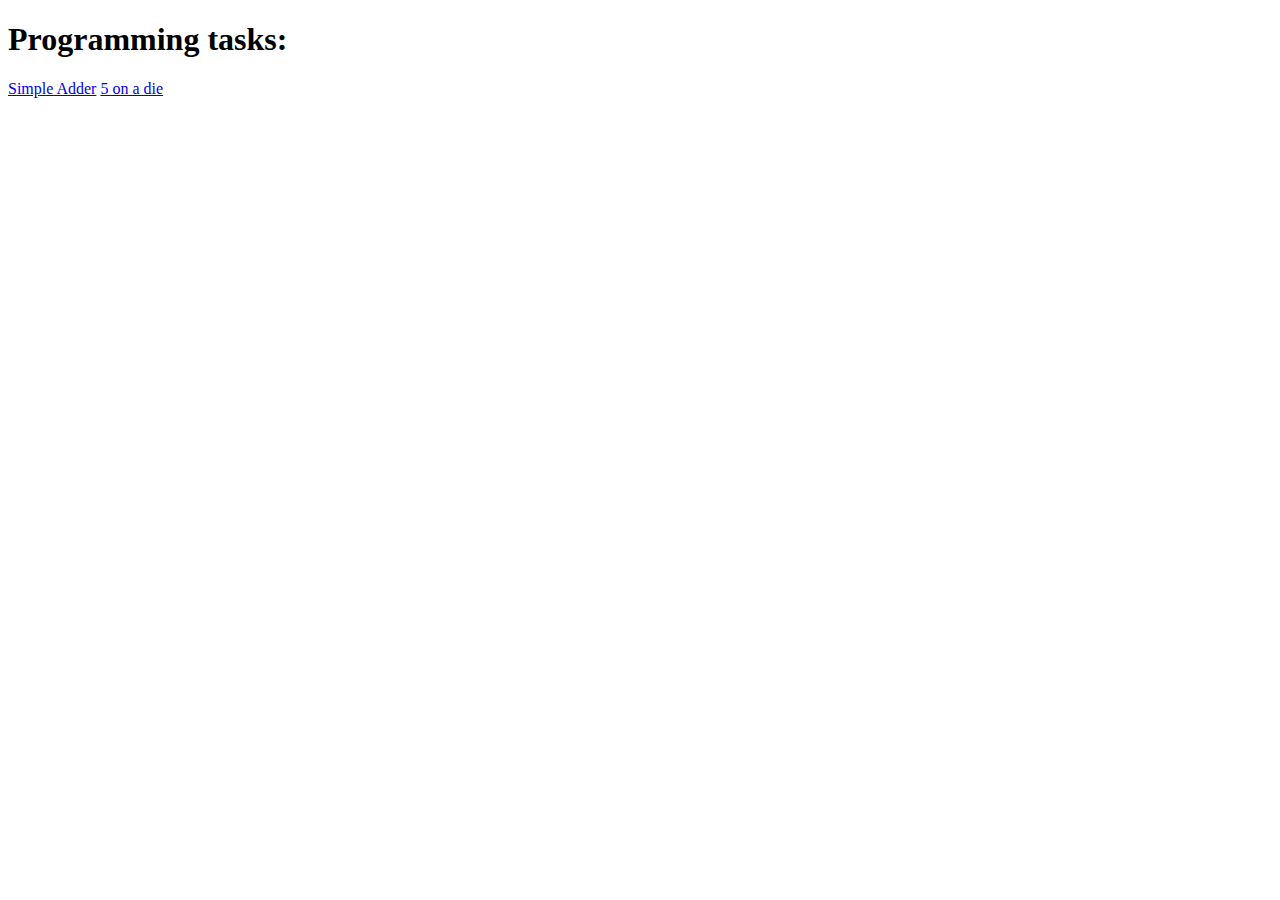
<file: programming_tasks/_tasks_master.html>
<!DOCTYPE HTML>
<html lang="en">
    <head>
        <title>Programming Tasks</title>
    </head>
    <body>
        <h1>Programming tasks:</h1>
        <a href="simple_adder.html">Simple Adder</a>
        <a href="5_on_a_die.html">5 on a die</a>
    </body>
</html>
</file>
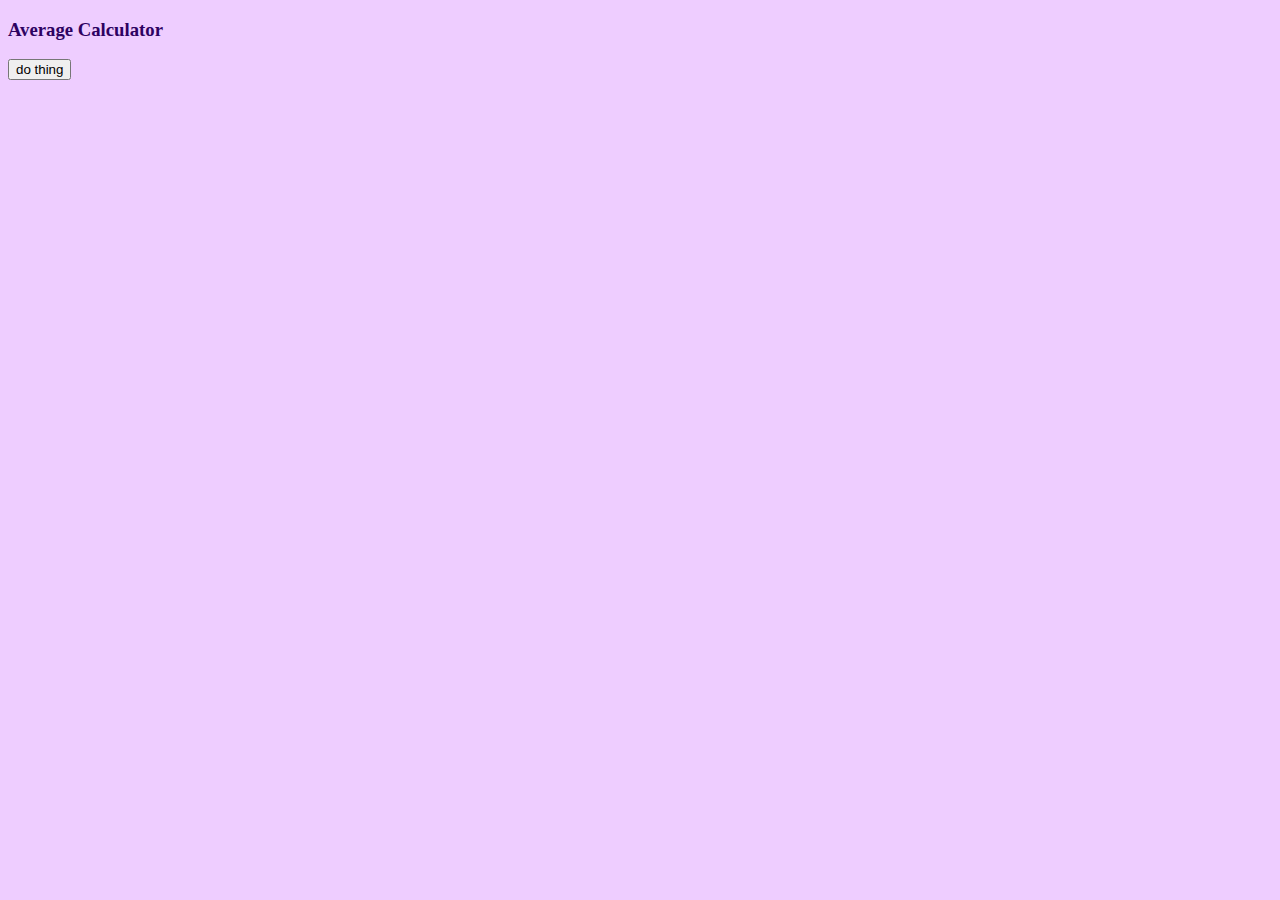
<file: programming_tasks/average_calc.html>
<!DOCTYPE HTML>
<html lang="en">
    <head>
        <title>Average Calculator</title>
        <link rel="stylesheet" href="../my website.css">
    </head>
    <body>
        <h3>Average Calculator</h3>
        <button onclick="calculateAverage()">do thing</button>
        <div id="calcResult"></div>
        <script>
            function calculateAverage() {
                var numNums = parseInt(prompt("How many numbers to average?", ""));
                var total = 0;
                for (var i = 0; i < numNums; i++) {
                    total += parseInt(prompt("number " + (i + 1).toString(), ""));
                }
                var avg = total / numNums;
                document.getElementById("calcResult").innerHTML = "total: " + total.toString() + "<br>avg: " + avg.toString();
            }
        </script>
    </body>
</html>
</file>
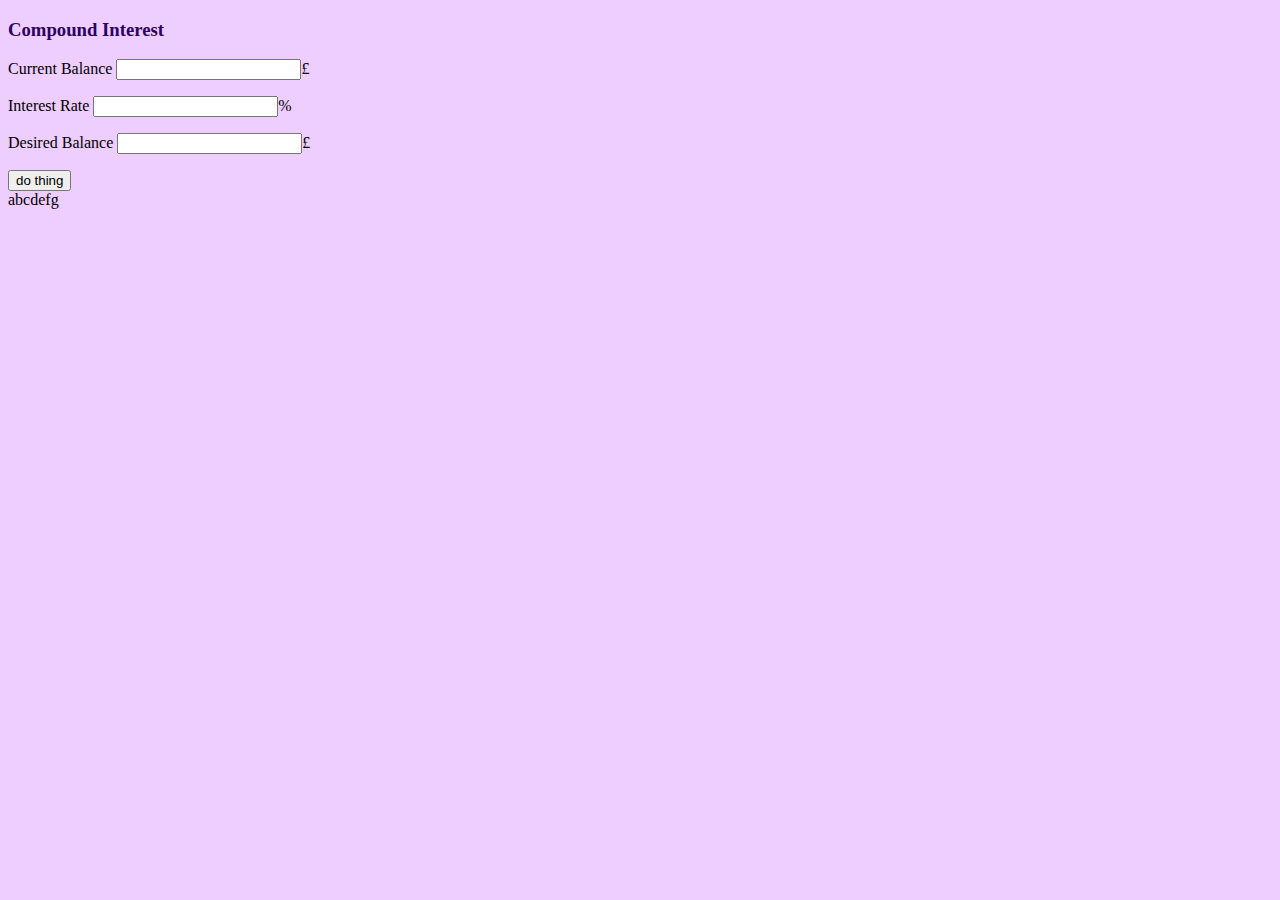
<file: programming_tasks/compound_interest.html>
<!DOCTYPE HTML>
<html lang="en">
    <head>
        <title>Compound Interest</title>
        <link rel="stylesheet" href="../my website.css">
    </head>
    <body>
        <h3>Compound Interest</h3>
        
        <p><label>Current Balance <input id="startBalance">£</label></p>
        <p><label>Interest Rate <input id="interestRate">%</label></p>
        <p><label>Desired Balance <input id="desiredBalance">£</label></p>

        <button onclick="doThing()">do thing</button>

        <div id="thingResult">abcdefg</div>

        <script>
            function doThing() {
                var balance = parseFloat(document.getElementById("startBalance").value);
                var maxBalance = parseFloat(document.getElementById("desiredBalance").value);
                var rate = parseFloat(document.getElementById("interestRate").value);
                rate = 1 + (rate / 100);
                var yearCount = 1;
                while (balance < maxBalance) {
                    document.getElementById("thingResult").innerHTML += "<br>year " + String(yearCount) + ": " + String(balance);
                    balance *= rate;
                    yearCount++;
                }
                document.getElementById("thingResult").innerHTML += "<br>year " + String(yearCount) + ": " + String(balance);
            }
        </script>
    </body>
</html>
</file>
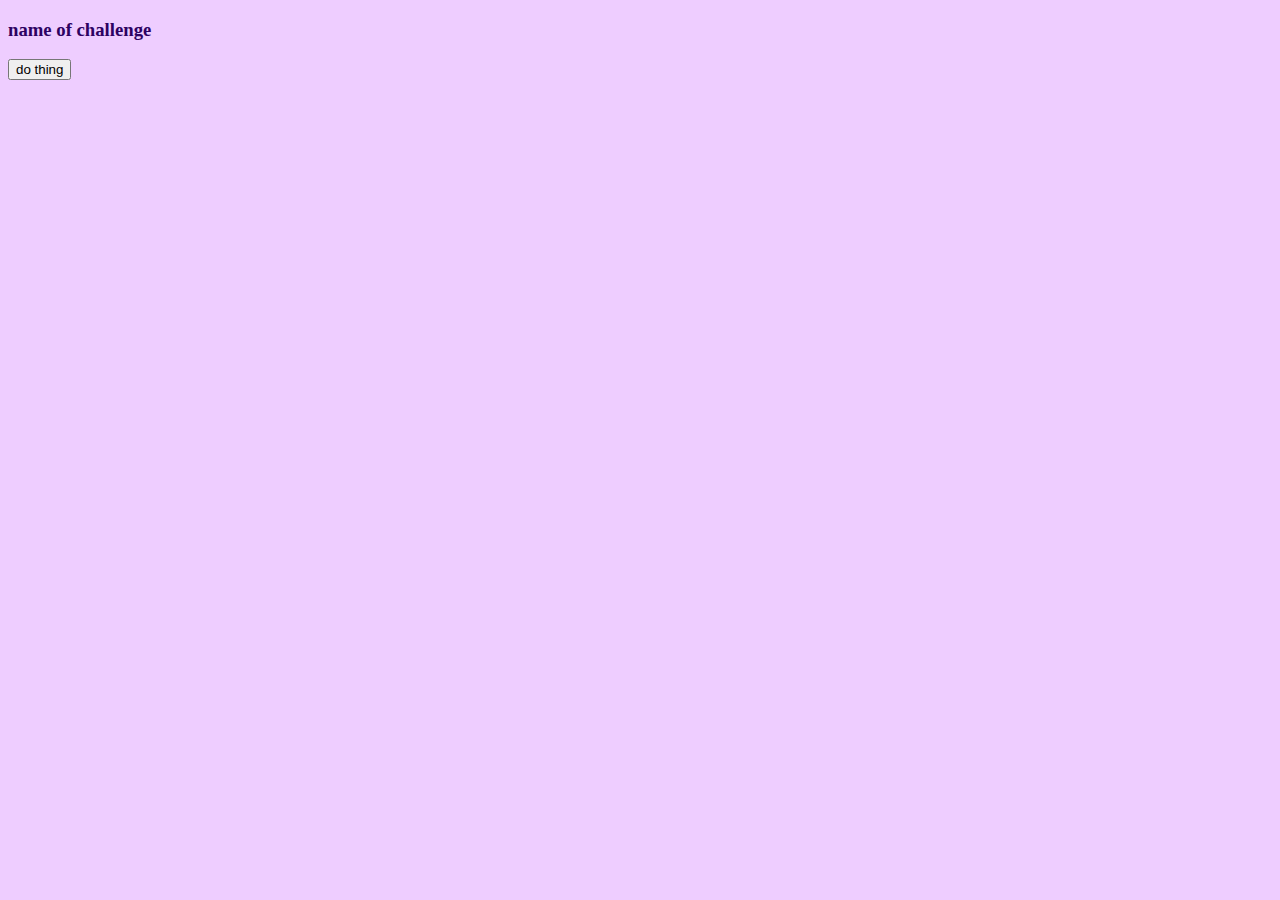
<file: programming_tasks/generic_challenge.html>
<!DOCTYPE HTML>
<html lang="en">
    <head>
        <title>name of challenge</title>
        <link rel="stylesheet" href="../my website.css">
    </head>
    <body>
        <h3>name of challenge</h3>
        <button onclick="doThing()">do thing</button>
        <div id="thingResult"></div>
        <script>
            function doThing() {
                //var result = something;
                //document.getElementById("thingResult").innerHTML = result;
            }
        </script>
    </body>
</html>
</file>
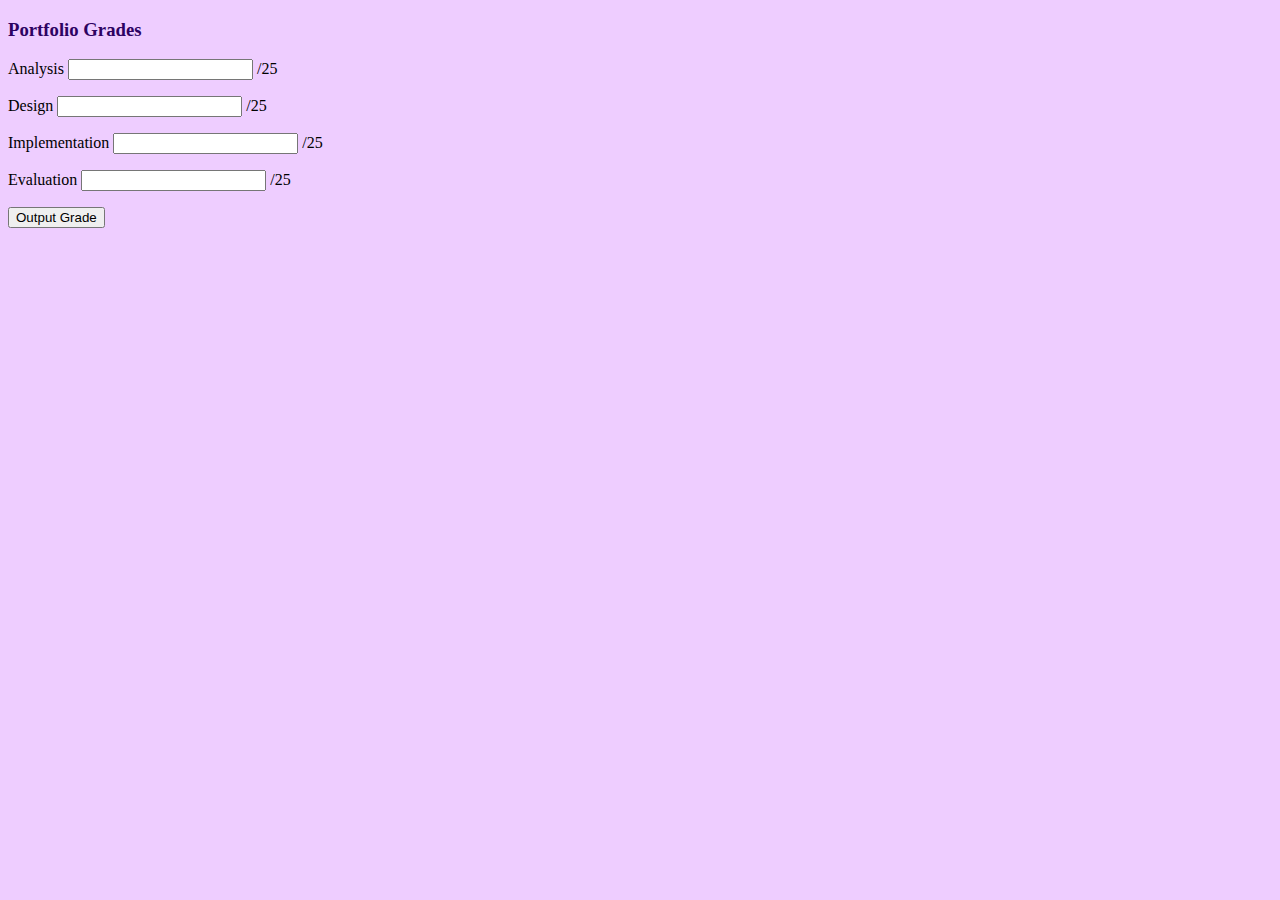
<file: programming_tasks/portfolio_grades.html>
<!DOCTYPE HTML>
<html lang="en">
    <head>
        <title>Portfolio Grades</title>
        <link rel="stylesheet" href="../my website.css">
    </head>
    <body>
        <h3>Portfolio Grades</h3>

        <p><label>Analysis <input id="number1"> /25 </label></p>
        <p><label>Design <input id="number2"> /25 </label></p>
        <p><label>Implementation <input id="number3"> /25 </label></p>
        <p><label>Evaluation <input id="number4"> /25 </label></p>

        <button onclick="outputGrade()">Output Grade</button>

        <div id="grades"></div>

        <script>
            function outputGrade() {
                var number1 = parseInt(document.getElementById("number1").value);
                var number2 = parseInt(document.getElementById("number2").value);
                var number3 = parseInt(document.getElementById("number3").value);
                var number4 = parseInt(document.getElementById("number4").value);
                var totalMark = number1 + number2 + number3 + number4;

                grade="mark exceeded 100";
                switch (totalMark) {
                    case 0:
                    case 1:
                    case 2:
                    case 3:
                        grade="U";
                        break;
                    
                    case 4:
                    case 5:
                    case 6:
                    case 7:
                    case 8:
                    case 9:
                    case 10:
                    case 11:
                    case 12:
                        grade="G";
                        break;
                    
                    case 13:
                    case 14:
                    case 15:
                    case 16:
                    case 17:
                    case 18:
                    case 19:
                    case 20:
                    case 21:
                        grade="F";
                        break;
                    
                    case 22:
                    case 23:
                    case 24:
                    case 25:
                    case 26:
                    case 27:
                    case 28:
                    case 29:
                    case 30:
                        grade="E";
                        break;
                    
                    case 31:
                    case 32:
                    case 33:
                    case 34:
                    case 35:
                    case 36:
                    case 37:
                    case 38:
                    case 39:
                    case 40:
                        grade="D";
                        break;
                    
                    case 41:
                    case 42:
                    case 43:
                    case 44:
                    case 45:
                    case 46:
                    case 47:
                    case 48:
                    case 49:
                    case 50:
                    case 51:
                    case 52:
                    case 53:
                        grade="C";
                        break;
                    
                    case 54:
                    case 55:
                    case 56:
                    case 57:
                    case 58:
                    case 59:
                    case 60:
                    case 61:
                    case 62:
                    case 63:
                    case 64:
                    case 65:
                    case 66:
                        grade="B";
                        break;
                    
                    case 67:
                    case 68:
                    case 69:
                    case 70:
                    case 71:
                    case 72:
                    case 73:
                    case 74:
                    case 75:
                    case 76:
                    case 77:
                    case 78:
                    case 79:
                        grade="A";
                        break;
                    
                    case 80:
                    case 81:
                    case 82:
                    case 83:
                    case 84:
                    case 85:
                    case 86:
                    case 87:
                    case 88:
                    case 89:
                    case 90:
                    case 91:
                    case 92:
                    case 93:
                    case 94:
                    case 95:
                    case 96:
                    case 97:
                    case 98:
                    case 99:
                    case 100:
                        grade="A*";
                        break;
                }
                
                document.getElementById("grades").innerHTML = "grade: "+grade
            }
        </script>
    </body>
</html>
</file>
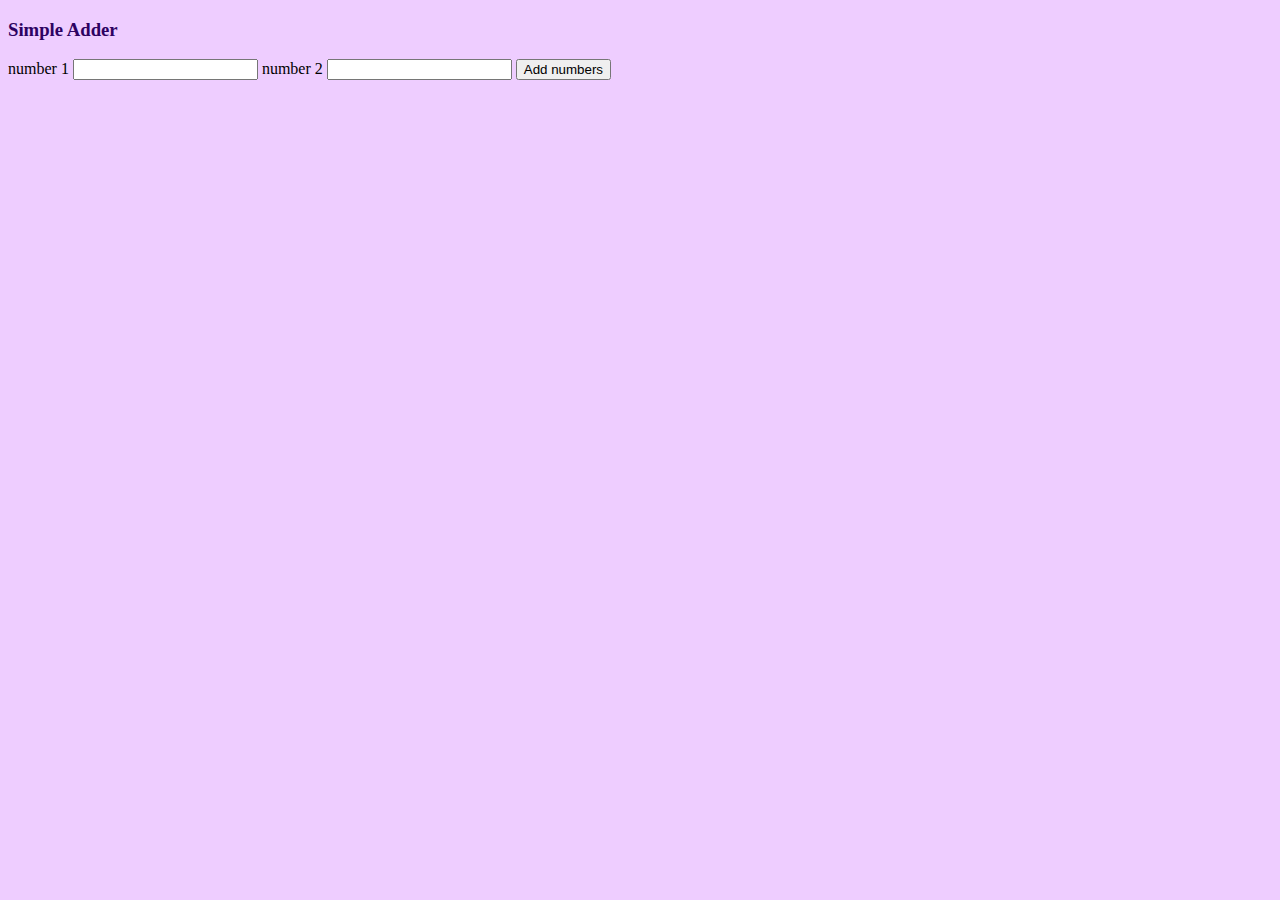
<file: programming_tasks/simple_adder.html>
<!DOCTYPE HTML>
<html lang="en">
    <head>
        <title>Simple Adder</title>
        <link rel="stylesheet" href="../my website.css">
    </head>
    <body>
        <h3>Simple Adder</h3>
        <label>number 1</label> <input id="number1">
        <label>number 2</label> <input id="number2">
        <button onclick="addNumbers()">Add numbers</button>
        <div id="AdditionResult"></div>
        <script>
            function addNumbers() {
                var number1 = document.getElementById("number1").value;
                var number2 = document.getElementById("number2").value;
                var additionResult = parseInt(number1) + parseInt(number2);
                document.getElementById("AdditionResult").innerHTML = additionResult;
            }
        </script>
    </body>
</html>
</file>
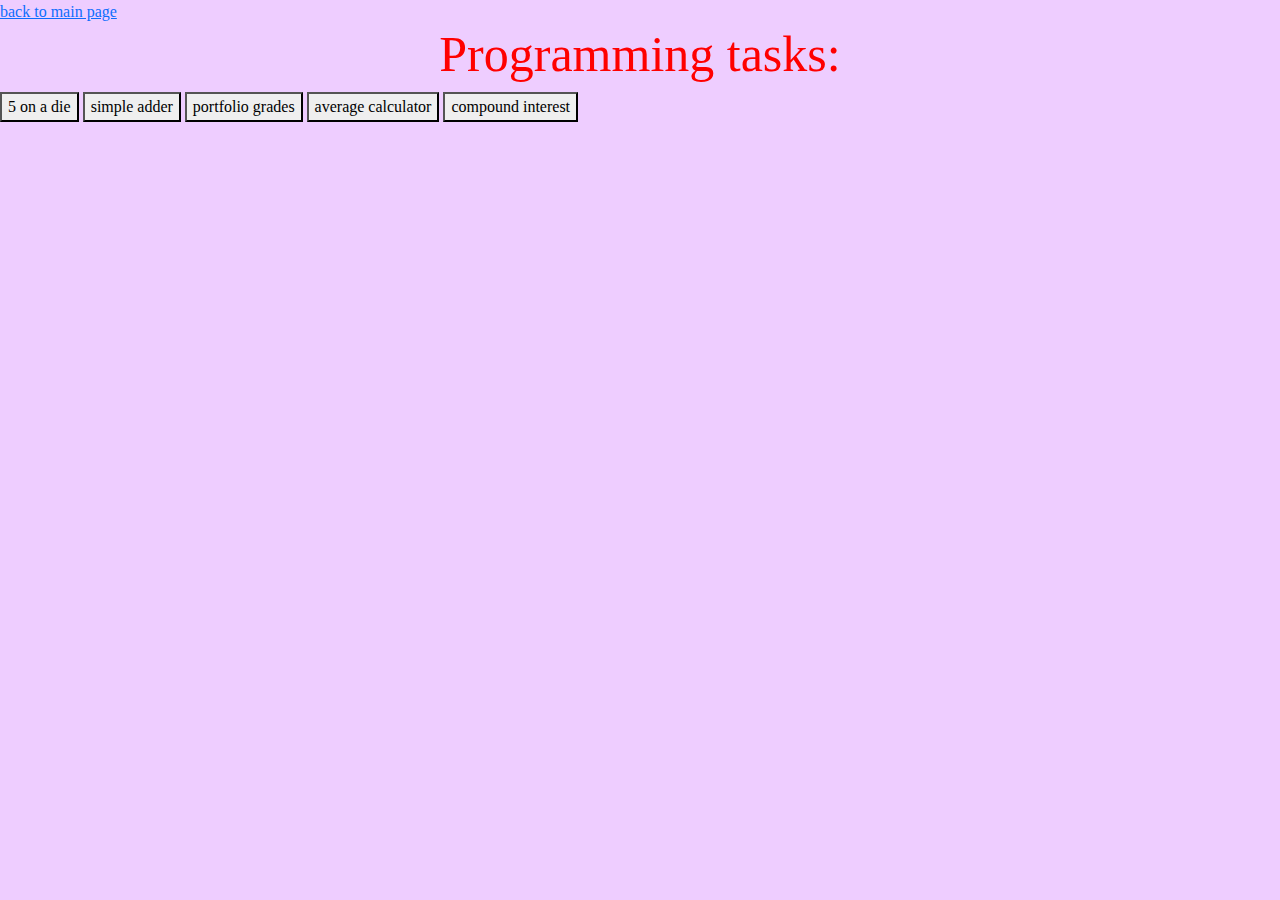
<file: programming_tasks/tasks_master.html>
<!DOCTYPE HTML>
<html lang="en">
    <head>
        <title>Programming Tasks</title>
        <meta charset="UTF-8" name="viewport" content="width=device-width, initial-scale=1">
        <link href="https://cdn.jsdelivr.net/npm/bootstrap@5.3.1/dist/css/bootstrap.min.css" rel="stylesheet">
        <script src="https://cdn.jsdelivr.net/npm/bootstrap@5.3.1/dist/js/bootstrap.bundle.min.js"></script>
        <link rel="stylesheet", href="../my website.css">
    </head>
    <body>
        <a href="../index.html">back to main page</a>
        <h1>Programming tasks:</h1>
        <button onclick="ShowTask('5_on_a_die.html')">5 on a die</button>
        <button onclick="ShowTask('simple_adder.html')">simple adder</button>
        <button onclick="ShowTask('portfolio_grades.html')">portfolio grades</button>
        <button onclick="ShowTask('average_calc.html')">average calculator</button>
        <button onclick="ShowTask('compound_interest.html')">compound interest</button>

        <div width="100%", height="600px", id="task_frame"></div>
        <script>
            function ShowTask(file){
                document.getElementById("task_frame").innerHTML = "<iframe width='100%', height='600px', src='"+file+"'></iframe>";
            }
        </script>
    </body>
</html>
</file>
<file: my website.css>
html {
  height: 100%;
}

body {
  background-color: rgb(238, 205, 255);
  font-family: "comic sans ms";
}
  
h1 {
  color: red;
  text-align: center;
  font-size: 50px;
}

h2 {
  color:rgb(61, 139, 87);
  text-align: center;
}

h3 {
  color:rgb(45, 2, 98);
}

p {
  font-size: 16px;
}

header {
  text-align: center;
  font-weight: bolder;
  font-size: 100px;
}

.center{
  margin: auto;
  width: 50%;
  text-align: center;
  border-color: brown;
  border-style: dashed dashed;
  border-width: 20px;
}

.centre{
  margin: auto;
  width: 10%;
  text-align: center;
  border-color: aqua;
  border-style: dashed;
  border-width: 10px;
}

.recursion-container{
  margin: auto;
  width: 100%;
  text-align: center;
  overflow: hidden;
}

.recursion-iframe-1{
  width: 100%;
  height: 2000px;
  overflow: hidden;
}

.recursion-iframe-2{
  width: 100%;
  height: 2000px;
  overflow: hidden;
}
</file>
<file: odcs_clone/cccss.css>
/* choral clone cascade style sheet */

.red-text {
    color: #b41d2f;
}

.white-text {
    color: #ffffff;
}

.navbar-custom {
    background-color: #8f212e;
}

.navbar-custom .navbar-nav .nav-link {
    color: rgba(255, 255, 255, 0.589);
}

.navbar-custom .nav-item.active .nav-link,
.navbar-custom .nav-item:hover .nav-link {
    color: #ffffff;
}

.bg-red {
    background-color: #b42233ec;
    color: #ffffff;
}

.bg-white {
    background-color: #ffffff;
}

body {
    background-color: #ffffff;
}
</file>
